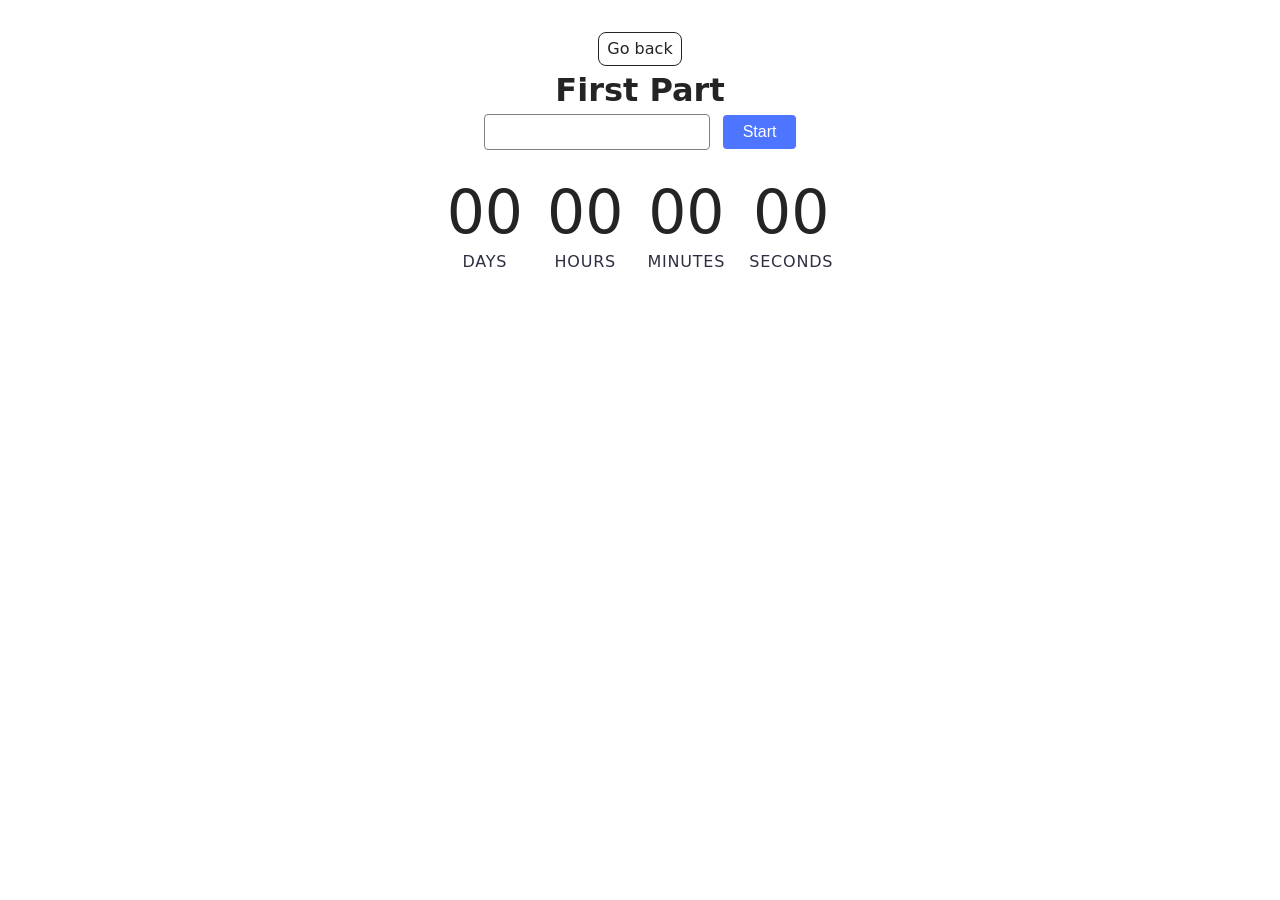
<file: src/1-timer.html>
<!DOCTYPE html>
<html lang="en">
  <head>
    <meta charset="UTF-8" />
    <meta http-equiv="X-UA-Compatible" content="IE=edge" />
    <meta name="viewport" content="width=device-width, initial-scale=1.0" />
    <title>Page 2</title>
    <link rel="stylesheet" href="./css/styles.css" />
  </head>
  <body>
   

    <main>
      <div class="container">
        <a class="back-link" href="./index.html">Go back</a>
        <h1 class="main-title">
          First Part
        </h1>
      </div>

      <input type="text" id="datetime-picker" />
      <button type="button" data-start>Start</button>
      
      <div class="timer">
        <div class="field">
          <span class="value" data-days>00</span>
          <span class="label">Days</span>
        </div>
        <div class="field">
          <span class="value" data-hours>00</span>
          <span class="label">Hours</span>
        </div>
        <div class="field">
          <span class="value" data-minutes>00</span>
          <span class="label">Minutes</span>
        </div>
        <div class="field">
          <span class="value" data-seconds>00</span>
          <span class="label">Seconds</span>
        </div>
        </div>


    </main>

   
  
    <script type="module" src="./js/1-timer.js"></script>
  </body>
</html>
</file>
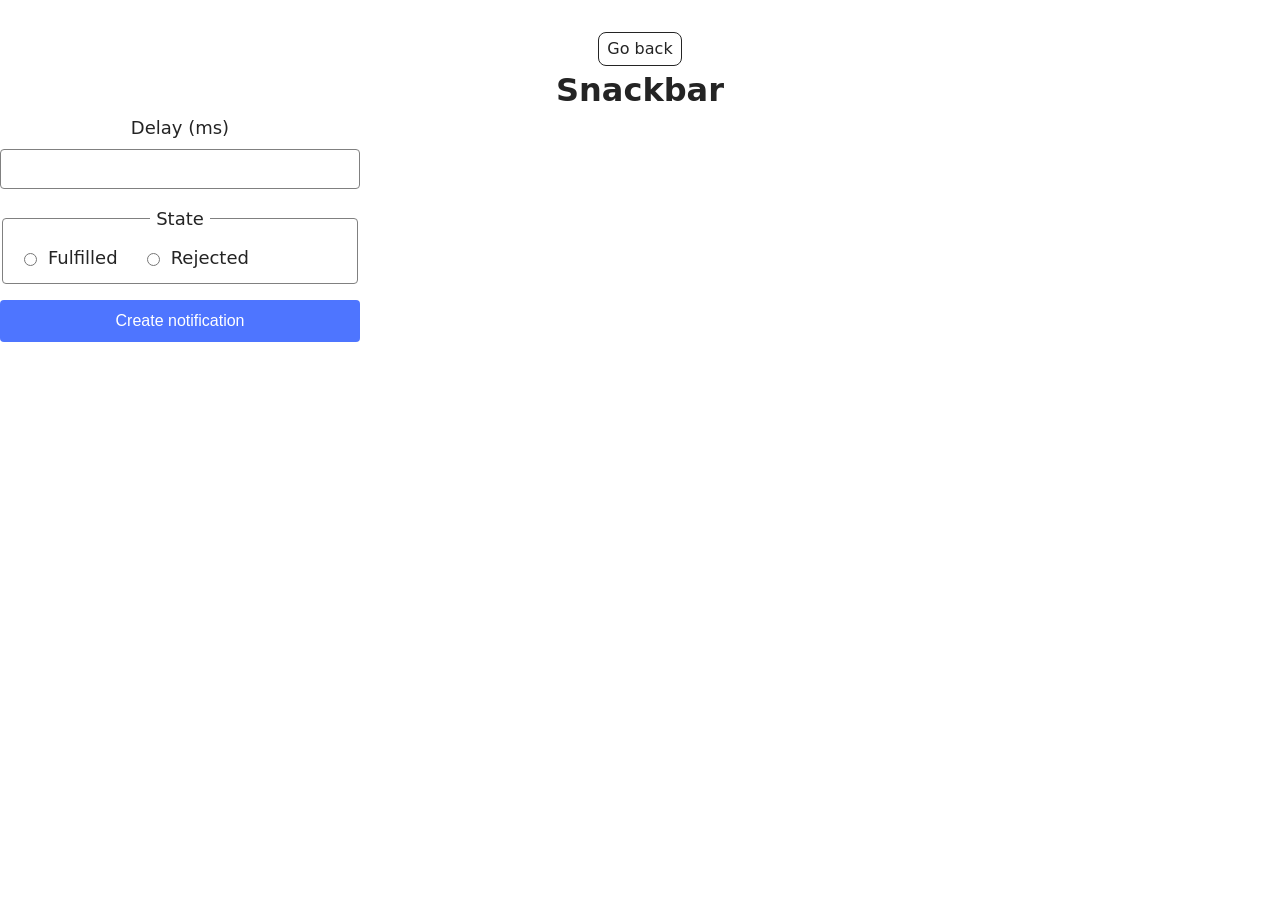
<file: src/2-snackbar.html>
<!DOCTYPE html>
<html lang="en">
  <head>
    <meta charset="UTF-8" />
    <meta http-equiv="X-UA-Compatible" content="IE=edge" />
    <meta name="viewport" content="width=device-width, initial-scale=1.0" />
    <title>Page 3</title>
    <link rel="stylesheet" href="./css/styles.css" />
  </head>
  <body>
    <main>
      <div class="container">
        <a class="back-link" href="./index.html">Go back</a>
        <h1 class="main-title">
          Snackbar
        </h1>
      </div>


      
      <form class="form">
        <label>
          Delay (ms)
          <input type="number" name="delay" required />
        </label>
        <fieldset class="zori">
          <legend>State</legend>
          <label>
            <input type="radio" name="state" value="fulfilled" required />
            Fulfilled
          </label>
          <label>
            <input type="radio" name="state" value="rejected" required />
            Rejected
          </label>
        </fieldset>
      
        <button type="submit">Create notification</button>

      </form>
    



    </main>

    <script type="module" src="./js/2-snackbar.js"></script>
  </body>
</html>
</file>
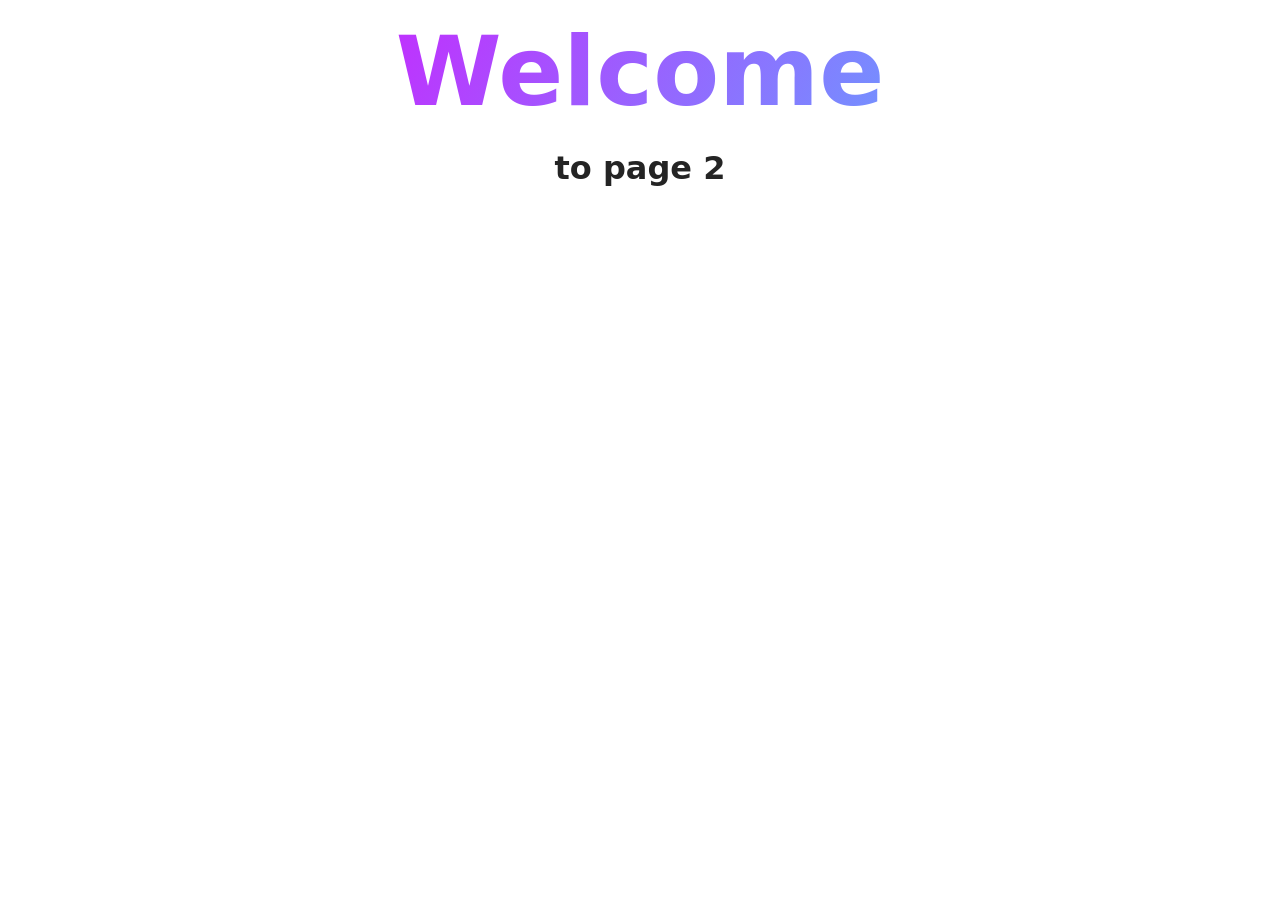
<file: src/page-2.html>
<!DOCTYPE html>
<html lang="en">
  <head>
    <meta charset="UTF-8" />
    <meta http-equiv="X-UA-Compatible" content="IE=edge" />
    <meta name="viewport" content="width=device-width, initial-scale=1.0" />
    <title>Page 2</title>
    <link rel="stylesheet" href="./css/styles.css" />
  </head>
  <body>
    <load
      src="./partials/header.html"
      icon-path="./img/sprite.svg#logo"
      highlight-act="active"
    />

    <main>
      <div class="container">
        <h1 class="main-title">
          <span class="main-title-gradient">Welcome</span> to page 2
        </h1>
        <load src="./partials/back-link.html" />
      </div>
    </main>

    <load src="./partials/footer.html" />
  </body>
</html>
</file>
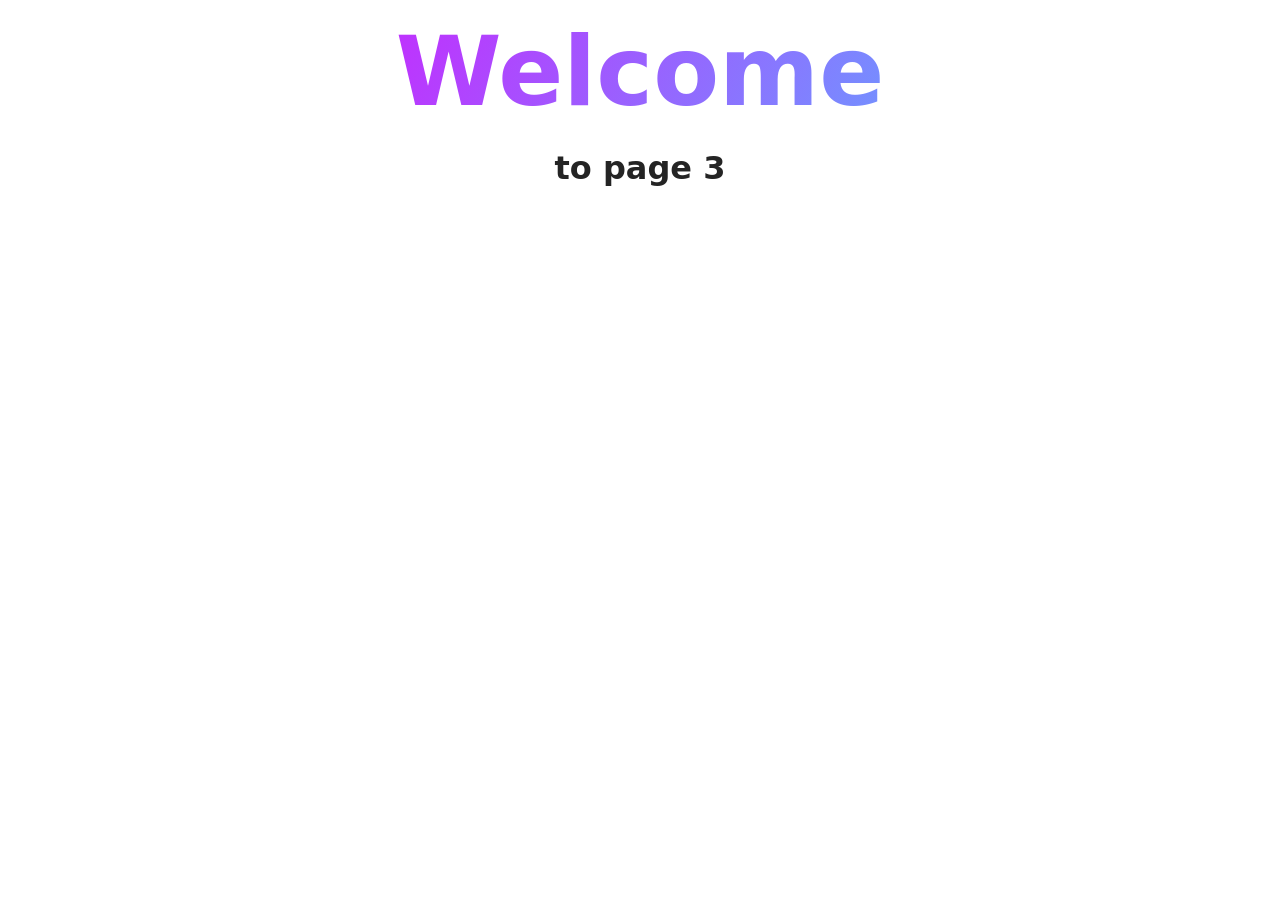
<file: src/page-3.html>
<!DOCTYPE html>
<html lang="en">
  <head>
    <meta charset="UTF-8" />
    <meta http-equiv="X-UA-Compatible" content="IE=edge" />
    <meta name="viewport" content="width=device-width, initial-scale=1.0" />
    <title>Page 3</title>
    <link rel="stylesheet" href="./css/styles.css" />
  </head>
  <body>
    <load
      src="./partials/header.html"
      icon-path="./img/sprite.svg#logo"
      highlight-curr="active"
    />

    <main>
      <div class="container">
        <h1 class="main-title">
          <span class="main-title-gradient">Welcome</span> to page 3
        </h1>
        <load src="./partials/back-link.html" />
      </div>
    </main>

    <load src="./partials/footer.html" />
  </body>
</html>
</file>
<file: src/css/styles.css>
/**
  |============================
  | include css partials with
  | default @import url()
  |============================
*/
/* Common styles */
@import url('./reset.css');
@import url('./base.css');
@import url('./container.css');
@import url('./animations.css');

/* Sections style */
@import url('./header.css');
@import url('./vite-promo.css');
@import url('./badges.css');
@import url('./back-link.css');
@import url('./footer.css');
@import url('./1-timer.css');
@import url('./2-snackbar.css');
</file>
